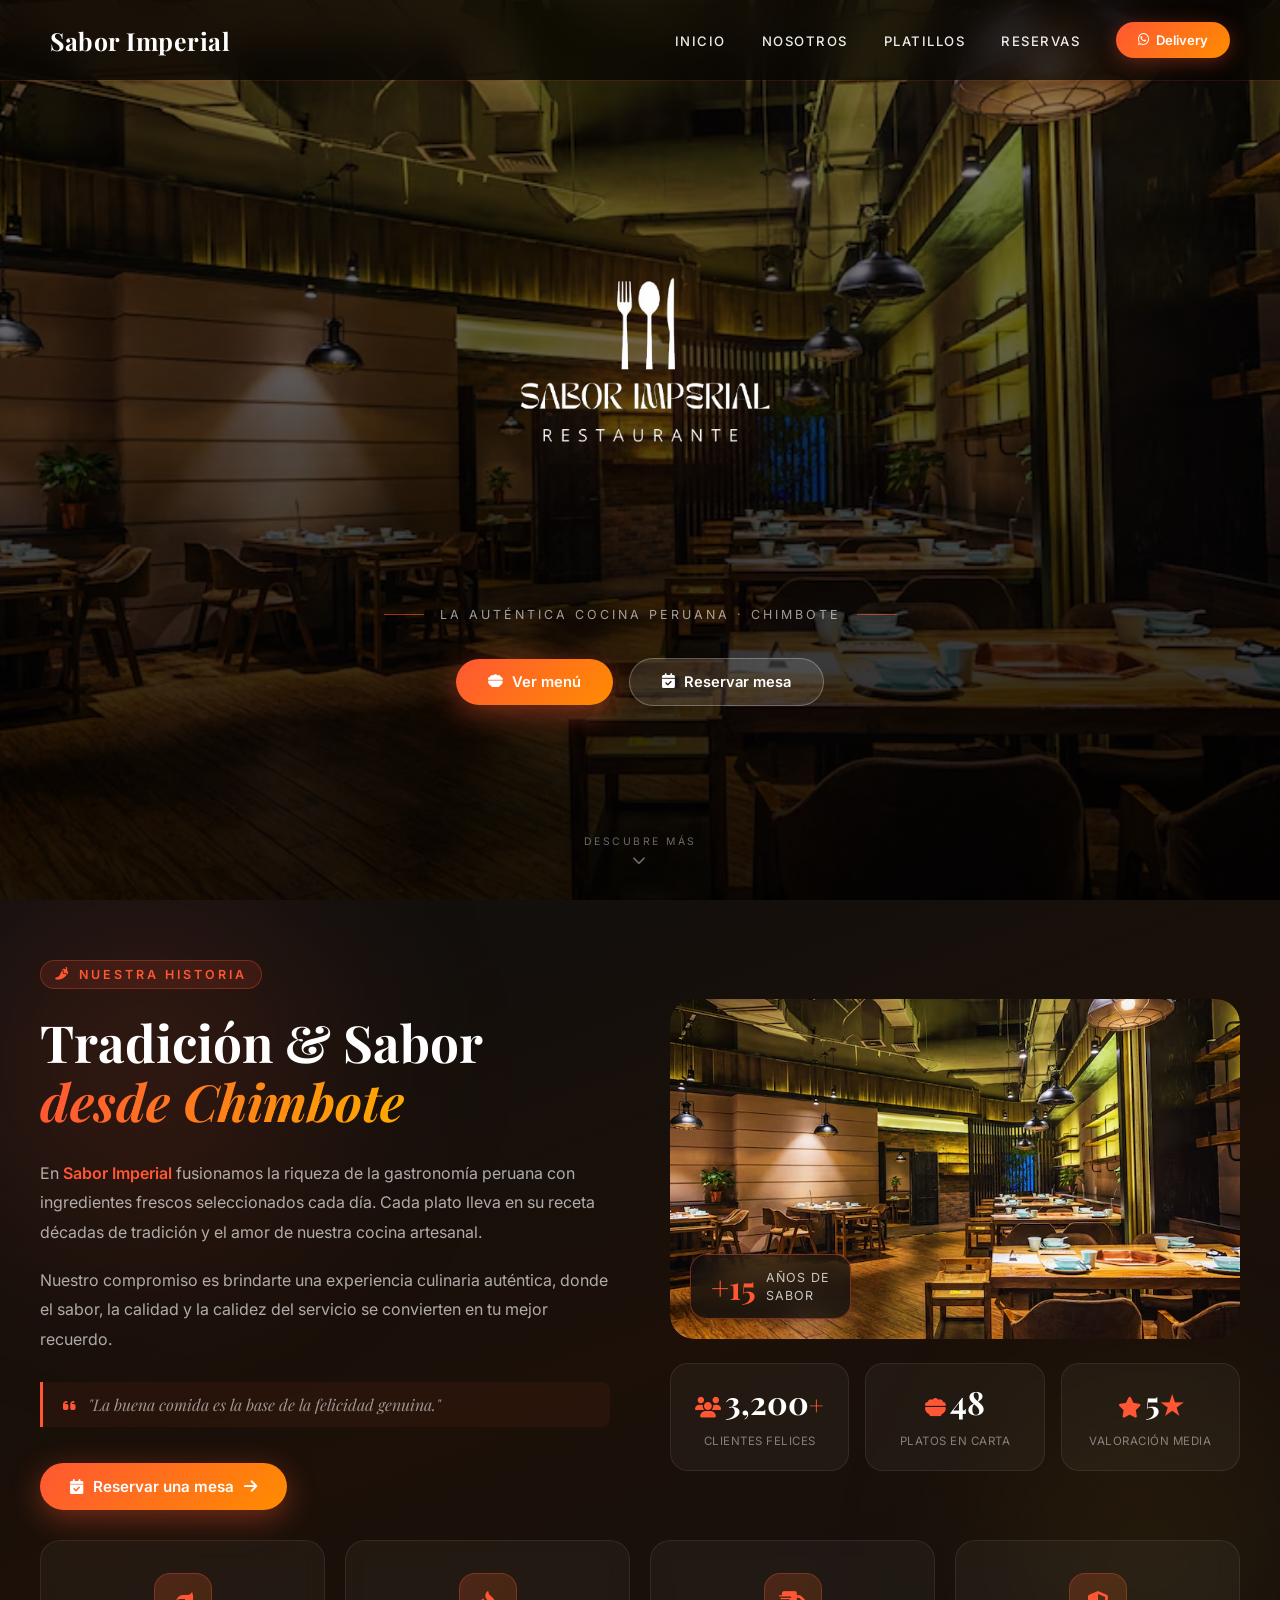
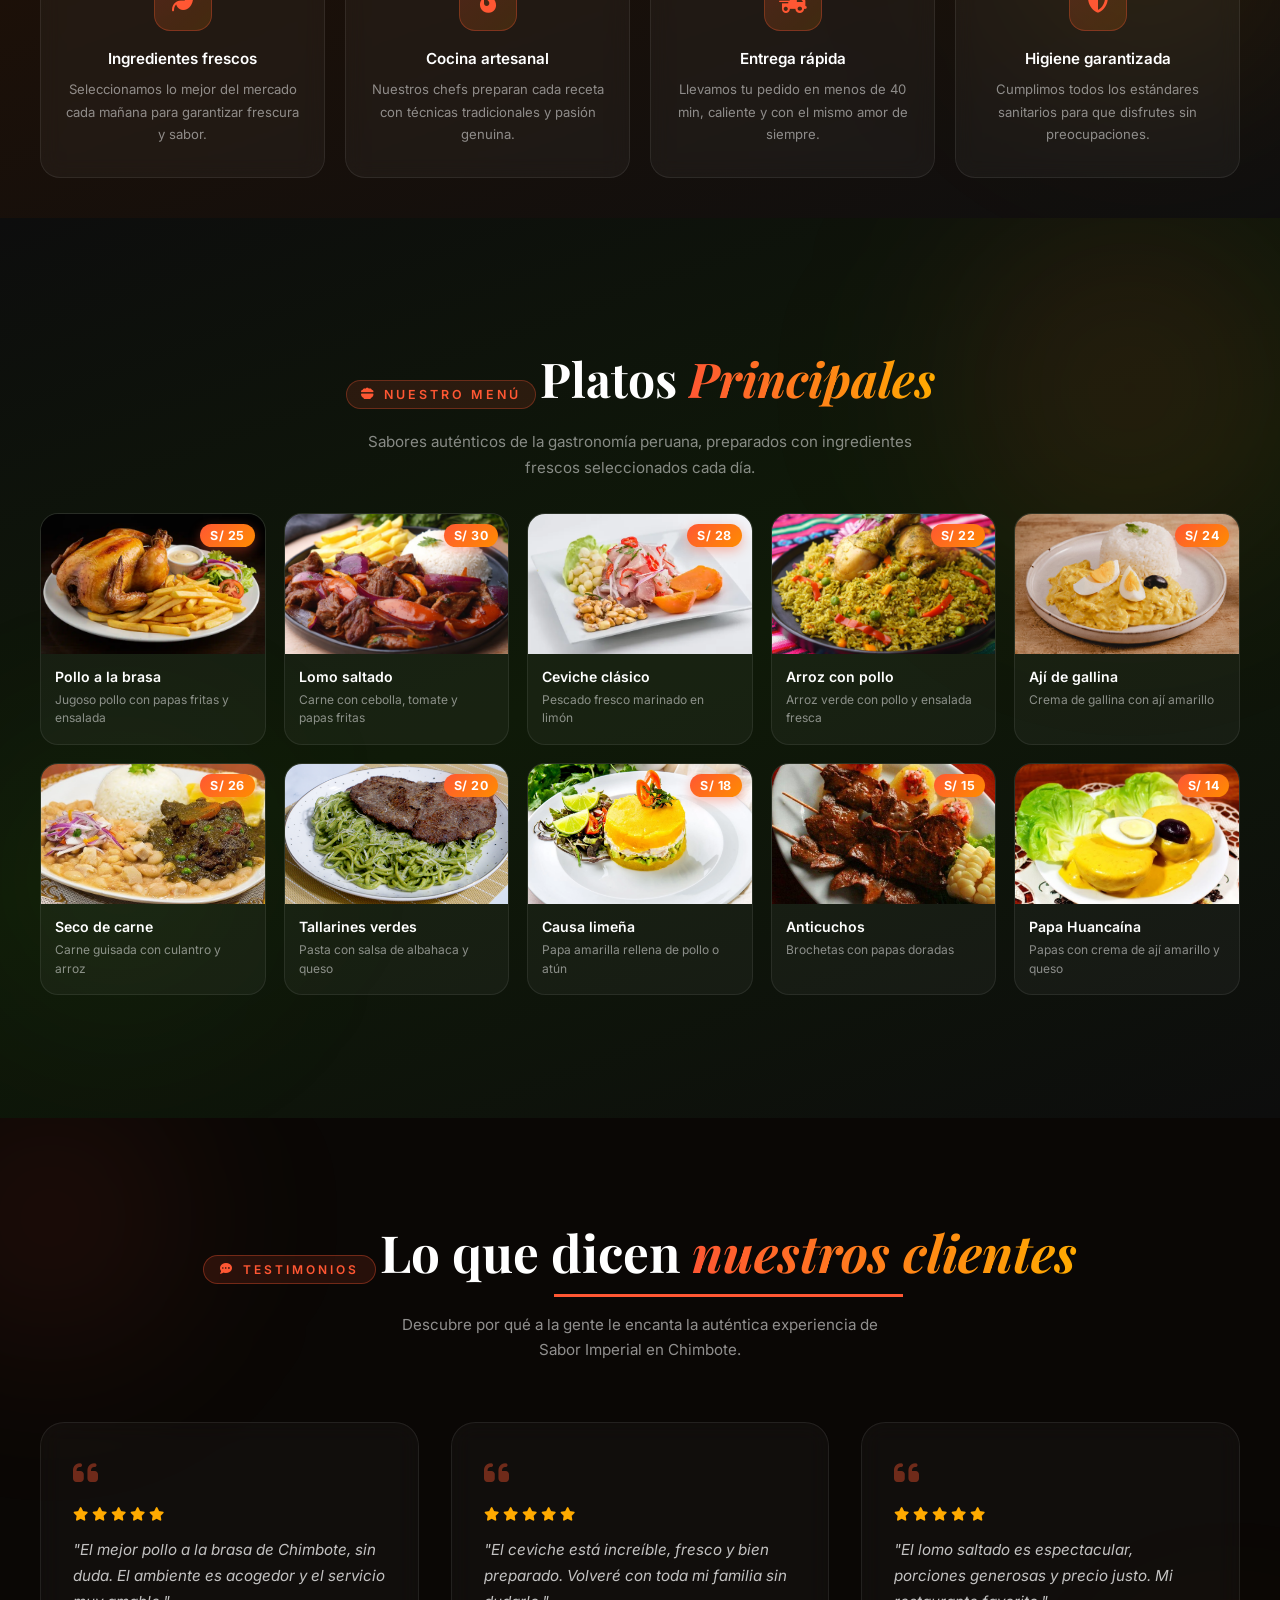
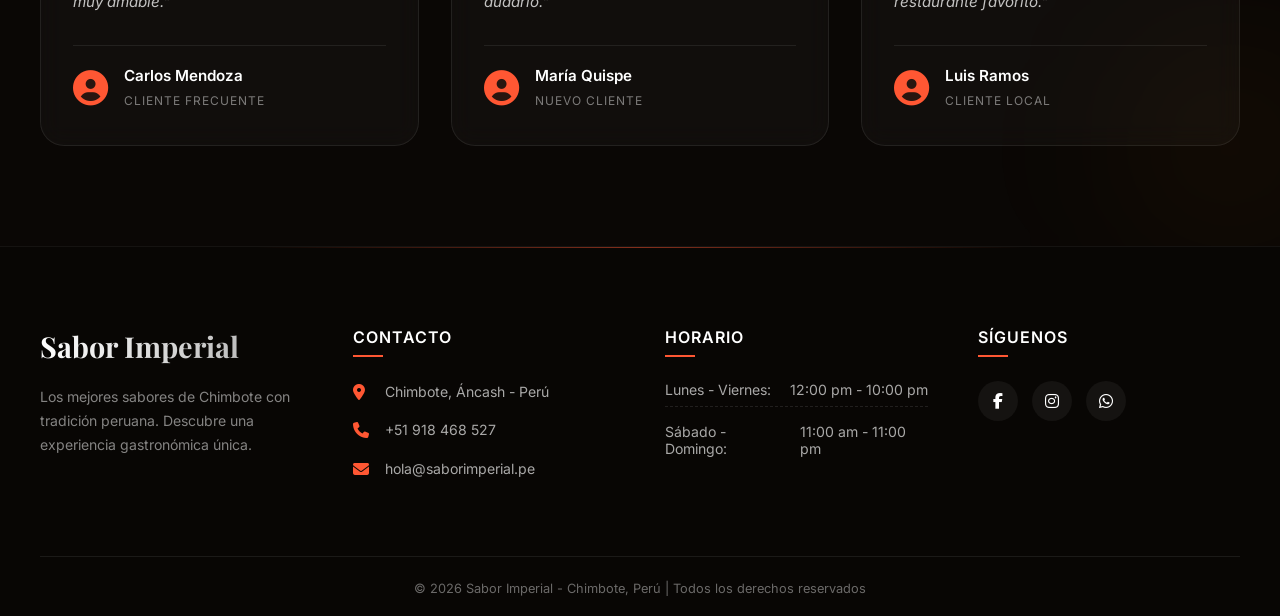
<file: index.htm>
<!DOCTYPE html>
<html lang="es">
<head>
    <meta charset="UTF-8">
    <meta name="viewport" content="width=device-width, initial-scale=1.0">
    <title>Sabor Imperial</title>
    <link rel="stylesheet" href="styles.css">
    <link rel="stylesheet" href="https://cdnjs.cloudflare.com/ajax/libs/font-awesome/6.5.0/css/all.min.css">
    <link href="https://fonts.googleapis.com/css2?family=Lobster&family=Inter:wght@300;400;500;600;700&family=Playfair+Display:ital,wght@0,600;0,700;1,600&display=swap" rel="stylesheet">
</head>

<body>

<!-- ================= HEADER ================= -->
<header id="main-header">
    <nav class="navbar">
        <div class="logo">
            <span>Sabor Imperial</span>
        </div>

        <div class="nav-right">
            <ul class="nav-center">
                <li><a href="#fondo">Inicio</a></li>
                <li><a href="#nosotros">Nosotros</a></li>
                <li><a href="#platillos">Platillos</a></li>
                <li><a href="reserva.htm">Reservas</a></li>
                <li>
                    <a href="#" class="btn-whatsapp">
                        <i class="fa-brands fa-whatsapp"></i>
                        Delivery
                    </a>
                </li>
            </ul>
        </div>
    </nav>
</header>



<!-- ================= MAIN ================= -->
<main>

    <!-- ===== PORTADA ===== -->
    <section id="fondo">

        <!-- Overlay -->
        <div class="fondo-overlay"></div>

        <!-- Hero Content — Logo es el protagonista -->
        <div class="fondo-content">

            <!-- LOGO: elemento principal -->
            <img src="imagenes/logo.png" alt="Sabor Imperial" class="fondo-logo-img">

            <!-- Tagline secundaria -->
            <p class="fondo-tagline">
                <span class="fondo-tagline-line"></span>
                La auténtica cocina peruana · Chimbote
                <span class="fondo-tagline-line"></span>
            </p>

            <!-- CTAs -->
            <div class="fondo-btns">
                <a href="#platillos" class="fondo-btn-primary">
                    <i class="fa-solid fa-bowl-food"></i>
                    Ver menú
                </a>
                <a href="reserva.htm" class="fondo-btn-secondary">
                    <i class="fa-solid fa-calendar-check"></i>
                    Reservar mesa
                </a>
            </div>
        </div>

        <!-- Scroll indicator -->
        <div class="fondo-scroll-indicator">
            <span>Descubre más</span>
            <i class="fa-solid fa-chevron-down"></i>
        </div>

    </section>

    <!-- ===== NOSOTROS ===== -->
    <section id="nosotros">

        <!-- DECORATIVE BACKGROUND BLOBS -->
        <div class="nosotros-blob nosotros-blob--1"></div>
        <div class="nosotros-blob nosotros-blob--2"></div>

        <div class="nosotros-wrapper">

            <!-- LEFT COLUMN -->
            <div class="nosotros-left">

                <!-- Eyebrow label -->
                <span class="nosotros-eyebrow">
                    <i class="fa-solid fa-pepper-hot"></i>
                    Nuestra historia
                </span>

                <h2 class="nosotros-title">
                    Tradición &amp; Sabor<br>
                    <em>desde Chimbote</em>
                </h2>

                <p class="nosotros-desc">
                    En <strong>Sabor Imperial</strong> fusionamos la riqueza de la gastronomía
                    peruana con ingredientes frescos seleccionados cada día. Cada plato lleva
                    en su receta décadas de tradición y el amor de nuestra cocina artesanal.
                </p>

                <p class="nosotros-desc">
                    Nuestro compromiso es brindarte una experiencia culinaria auténtica,
                    donde el sabor, la calidad y la calidez del servicio se convierten
                    en tu mejor recuerdo.
                </p>

                <!-- Quote decorativa -->
                <blockquote class="nosotros-quote">
                    <i class="fa-solid fa-quote-left"></i>
                    "La buena comida es la base de la felicidad genuina."
                </blockquote>

                <!-- CTA Button -->
                <a href="reserva.htm" class="nosotros-cta">
                    <i class="fa-solid fa-calendar-check"></i>
                    Reservar una mesa
                    <i class="fa-solid fa-arrow-right nosotros-cta-arrow"></i>
                </a>
            </div>

            <!-- RIGHT COLUMN -->
            <div class="nosotros-right">

                <!-- Imagen principal con badge -->
                <div class="nosotros-img-wrapper">
                    <img src="imagenes/restaurante.png" alt="Restaurante Sabor Imperial" class="nosotros-img-main">
                    <div class="nosotros-badge">
                        <span class="nosotros-badge-num">+15</span>
                        <span class="nosotros-badge-txt">años de<br>sabor</span>
                    </div>
                </div>

                <!-- Stats grid -->
                <div class="nosotros-stats">
                    <div class="stat-card">
                        <i class="fa-solid fa-users stat-icon"></i>
                        <span class="stat-num">3,200</span><span class="stat-suffix">+</span>
                        <p class="stat-label">Clientes felices</p>
                    </div>
                    <div class="stat-card">
                        <i class="fa-solid fa-bowl-food stat-icon"></i>
                        <span class="stat-num">48</span>
                        <p class="stat-label">Platos en carta</p>
                    </div>
                    <div class="stat-card">
                        <i class="fa-solid fa-star stat-icon"></i>
                        <span class="stat-num">5</span><span class="stat-suffix">★</span>
                        <p class="stat-label">Valoración media</p>
                    </div>
                </div>

            </div>
        </div>

        <!-- FEATURE CARDS strip -->
        <div class="nosotros-features">
            <div class="feature-card reveal-card">
                <div class="feature-icon-wrap">
                    <i class="fa-solid fa-leaf"></i>
                </div>
                <h3>Ingredientes frescos</h3>
                <p>Seleccionamos lo mejor del mercado cada mañana para garantizar frescura y sabor.</p>
            </div>
            <div class="feature-card reveal-card">
                <div class="feature-icon-wrap">
                    <i class="fa-solid fa-fire-flame-curved"></i>
                </div>
                <h3>Cocina artesanal</h3>
                <p>Nuestros chefs preparan cada receta con técnicas tradicionales y pasión genuina.</p>
            </div>
            <div class="feature-card reveal-card">
                <div class="feature-icon-wrap">
                    <i class="fa-solid fa-truck-fast"></i>
                </div>
                <h3>Entrega rápida</h3>
                <p>Llevamos tu pedido en menos de 40 min, caliente y con el mismo amor de siempre.</p>
            </div>
            <div class="feature-card reveal-card">
                <div class="feature-icon-wrap">
                    <i class="fa-solid fa-shield-halved"></i>
                </div>
                <h3>Higiene garantizada</h3>
                <p>Cumplimos todos los estándares sanitarios para que disfrutes sin preocupaciones.</p>
            </div>
        </div>

    </section>


    <!-- ===== PLATILLOS ===== -->
    <section id="platillos">

        <!-- DECORATIVE BACKGROUND BLOBS -->
        <div class="platillos-blob platillos-blob--1"></div>
        <div class="platillos-blob platillos-blob--2"></div>

        <!-- HEADER -->
        <div class="platillos-header">
            <span class="platillos-eyebrow">
                <i class="fa-solid fa-bowl-food"></i>
                Nuestro menú
            </span>
            <h2 class="platillos-title">Platos <em>Principales</em></h2>
            <p class="platillos-subtitle">Sabores auténticos de la gastronomía peruana, preparados con ingredientes frescos seleccionados cada día.</p>
        </div>

        <!-- CARDS GRID -->
        <div class="card-container">

            <div class="card reveal-platillo">
                <div class="card-img-wrap">
                    <img src="imagenes/polloalabrasa.png" alt="Pollo a la brasa">
                    <span class="card-price">S/ 25</span>
                </div>
                <div class="contenido">
                    <h3>Pollo a la brasa</h3>
                    <p>Jugoso pollo con papas fritas y ensalada</p>
                </div>
            </div>

            <div class="card reveal-platillo">
                <div class="card-img-wrap">
                    <img src="imagenes/lomosaltado.png" alt="Lomo saltado">
                    <span class="card-price">S/ 30</span>
                </div>
                <div class="contenido">
                    <h3>Lomo saltado</h3>
                    <p>Carne con cebolla, tomate y papas fritas</p>
                </div>
            </div>

            <div class="card reveal-platillo">
                <div class="card-img-wrap">
                    <img src="imagenes/ceviche.png" alt="Ceviche clásico">
                    <span class="card-price">S/ 28</span>
                </div>
                <div class="contenido">
                    <h3>Ceviche clásico</h3>
                    <p>Pescado fresco marinado en limón</p>
                </div>
            </div>

            <div class="card reveal-platillo">
                <div class="card-img-wrap">
                    <img src="imagenes/arrozconpollo.png" alt="Arroz con pollo">
                    <span class="card-price">S/ 22</span>
                </div>
                <div class="contenido">
                    <h3>Arroz con pollo</h3>
                    <p>Arroz verde con pollo y ensalada fresca</p>
                </div>
            </div>

            <div class="card reveal-platillo">
                <div class="card-img-wrap">
                    <img src="imagenes/ajidegallina.png" alt="Ají de gallina">
                    <span class="card-price">S/ 24</span>
                </div>
                <div class="contenido">
                    <h3>Ají de gallina</h3>
                    <p>Crema de gallina con ají amarillo</p>
                </div>
            </div>

            <div class="card reveal-platillo">
                <div class="card-img-wrap">
                    <img src="imagenes/secodecarne.png" alt="Seco de carne">
                    <span class="card-price">S/ 26</span>
                </div>
                <div class="contenido">
                    <h3>Seco de carne</h3>
                    <p>Carne guisada con culantro y arroz</p>
                </div>
            </div>

            <div class="card reveal-platillo">
                <div class="card-img-wrap">
                    <img src="imagenes/tallarinesverdes.png" alt="Tallarines verdes">
                    <span class="card-price">S/ 20</span>
                </div>
                <div class="contenido">
                    <h3>Tallarines verdes</h3>
                    <p>Pasta con salsa de albahaca y queso</p>
                </div>
            </div>

            <div class="card reveal-platillo">
                <div class="card-img-wrap">
                    <img src="imagenes/causalimena.png" alt="Causa limeña">
                    <span class="card-price">S/ 18</span>
                </div>
                <div class="contenido">
                    <h3>Causa limeña</h3>
                    <p>Papa amarilla rellena de pollo o atún</p>
                </div>
            </div>

            <div class="card reveal-platillo">
                <div class="card-img-wrap">
                    <img src="imagenes/anticuchos.png" alt="Anticuchos">
                    <span class="card-price">S/ 15</span>
                </div>
                <div class="contenido">
                    <h3>Anticuchos</h3>
                    <p>Brochetas con papas doradas</p>
                </div>
            </div>

            <div class="card reveal-platillo">
                <div class="card-img-wrap">
                    <img src="imagenes/papahuancaina.png" alt="Papa Huancaína">
                    <span class="card-price">S/ 14</span>
                </div>
                <div class="contenido">
                    <h3>Papa Huancaína</h3>
                    <p>Papas con crema de ají amarillo y queso</p>
                </div>
            </div>

        </div>


    </section>

    <!-- ===== TESTIMONIOS ===== -->
    <section id="testimonios">

        <!-- DECORATIVE BACKGROUND BLOBS -->
        <div class="testimonios-blob testimonios-blob--1"></div>
        <div class="testimonios-blob testimonios-blob--2"></div>

        <!-- HEADER -->
        <div class="testimonios-header">
            <span class="testimonios-eyebrow">
                <i class="fa-solid fa-comment-dots"></i>
                Testimonios
            </span>
            <h2 class="testimonios-title">Lo que dicen <em>nuestros clientes</em></h2>
            <p class="testimonios-subtitle">Descubre por qué a la gente le encanta la auténtica experiencia de Sabor Imperial en Chimbote.</p>
        </div>

        <div class="testimonios-container">

            <div class="testimonio reveal-testimonio">
                <i class="fa-solid fa-quote-left quote-icon"></i>
                <div class="estrellas">
                    <i class="fa-solid fa-star"></i><i class="fa-solid fa-star"></i><i class="fa-solid fa-star"></i><i class="fa-solid fa-star"></i><i class="fa-solid fa-star"></i>
                </div>
                <p class="testimonio-text">"El mejor pollo a la brasa de Chimbote, sin duda. El ambiente es acogedor y el servicio muy amable."</p>
                <div class="testimonio-author">
                    <i class="fa-solid fa-circle-user author-icon"></i>
                    <div class="author-info">
                        <h3>Carlos Mendoza</h3>
                        <span>Cliente Frecuente</span>
                    </div>
                </div>
            </div>

            <div class="testimonio reveal-testimonio">
                <i class="fa-solid fa-quote-left quote-icon"></i>
                <div class="estrellas">
                    <i class="fa-solid fa-star"></i><i class="fa-solid fa-star"></i><i class="fa-solid fa-star"></i><i class="fa-solid fa-star"></i><i class="fa-solid fa-star"></i>
                </div>
                <p class="testimonio-text">"El ceviche está increíble, fresco y bien preparado. Volveré con toda mi familia sin dudarlo."</p>
                <div class="testimonio-author">
                    <i class="fa-solid fa-circle-user author-icon"></i>
                    <div class="author-info">
                        <h3>María Quispe</h3>
                        <span>Nuevo Cliente</span>
                    </div>
                </div>
            </div>

            <div class="testimonio reveal-testimonio">
                <i class="fa-solid fa-quote-left quote-icon"></i>
                <div class="estrellas">
                    <i class="fa-solid fa-star"></i><i class="fa-solid fa-star"></i><i class="fa-solid fa-star"></i><i class="fa-solid fa-star"></i><i class="fa-solid fa-star"></i>
                </div>
                <p class="testimonio-text">"El lomo saltado es espectacular, porciones generosas y precio justo. Mi restaurante favorito."</p>
                <div class="testimonio-author">
                    <i class="fa-solid fa-circle-user author-icon"></i>
                    <div class="author-info">
                        <h3>Luis Ramos</h3>
                        <span>Cliente Local</span>
                    </div>
                </div>
            </div>

        </div>
    </section>

</main>

<!-- ================= FOOTER ================= -->
<footer class="main-footer">

    <div class="footer-container">

        <div class="footer-section footer-brand">
            <h3 class="footer-logo">Sabor Imperial</h3>
            <p>Los mejores sabores de Chimbote con tradición peruana. Descubre una experiencia gastronómica única.</p>
        </div>

        <div class="footer-section footer-contact">
            <h4>Contacto</h4>
            <div class="contact-item">
                <i class="fa-solid fa-location-dot"></i>
                <p>Chimbote, Áncash - Perú</p>
            </div>
            <div class="contact-item">
                <i class="fa-solid fa-phone"></i>
                <p>+51 918 468 527</p>
            </div>
            <div class="contact-item">
                <i class="fa-solid fa-envelope"></i>
                <p>hola@saborimperial.pe</p>
            </div>
        </div>

        <div class="footer-section footer-schedule">
            <h4>Horario</h4>
            <div class="schedule-item">
                <span>Lunes - Viernes:</span>
                <span>12:00 pm - 10:00 pm</span>
            </div>
            <div class="schedule-item">
                <span>Sábado - Domingo:</span>
                <span>11:00 am - 11:00 pm</span>
            </div>
        </div>

        <div class="footer-section footer-social">
            <h4>Síguenos</h4>
            <div class="social-icons">
                <a href="#"><i class="fa-brands fa-facebook-f"></i></a>
                <a href="#"><i class="fa-brands fa-instagram"></i></a>
                <a href="#"><i class="fa-brands fa-whatsapp"></i></a>
            </div>
        </div>

    </div>

    <div class="footer-bottom">
        <p>&copy; 2026 Sabor Imperial - Chimbote, Perú | Todos los derechos reservados</p>
    </div>

</footer>

</body>
</html>
</file>
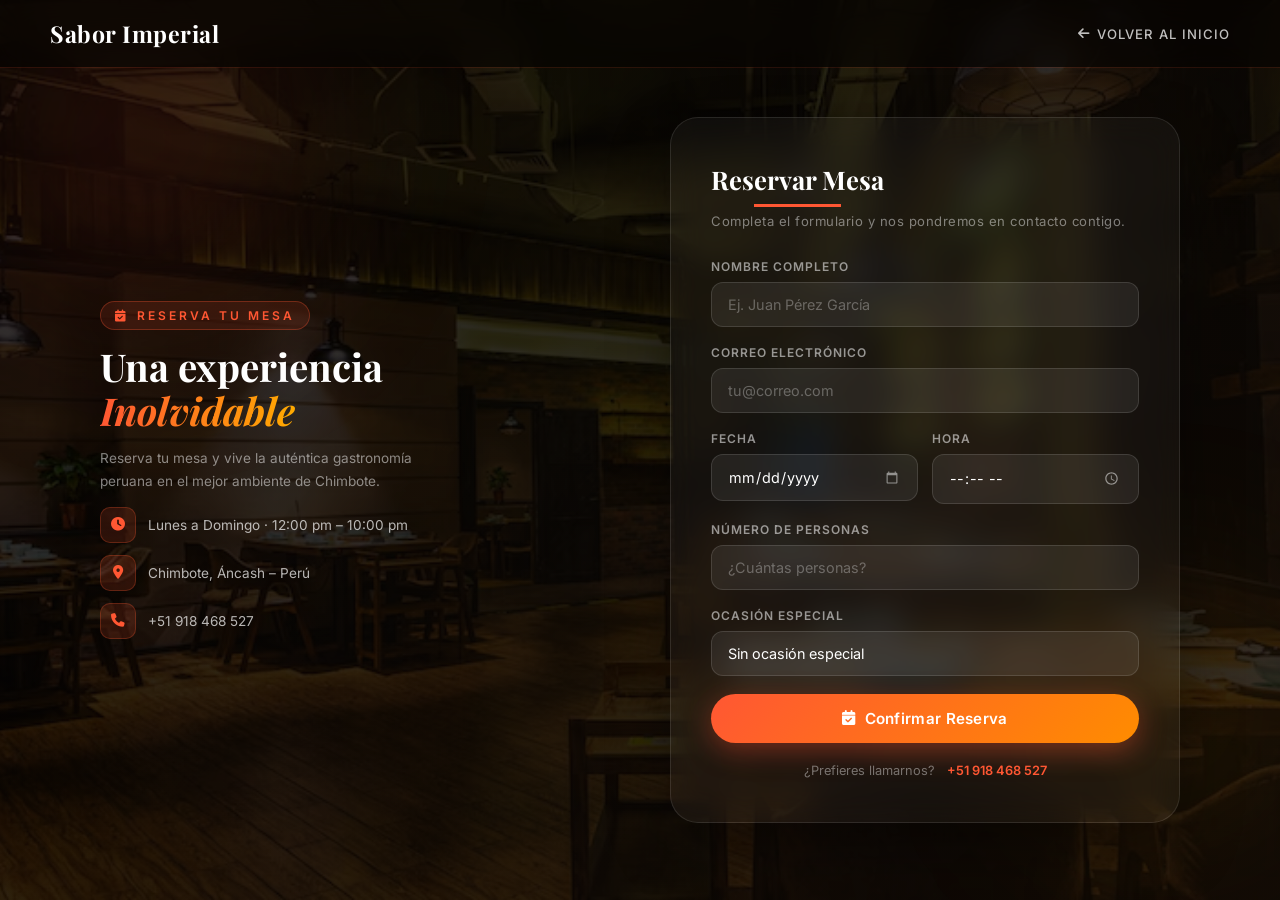
<file: reserva.htm>
<!DOCTYPE html>
<html lang="es">
<head>
    <meta charset="UTF-8">
    <meta name="viewport" content="width=device-width, initial-scale=1.0">
    <title>Reservar Mesa - Sabor Imperial</title>
    <meta name="description" content="Reserva tu mesa en Sabor Imperial, el mejor restaurante peruano de Chimbote.">
    <link rel="stylesheet" href="styles.css">
    <link rel="stylesheet" href="https://cdnjs.cloudflare.com/ajax/libs/font-awesome/6.5.0/css/all.min.css">
    <link href="https://fonts.googleapis.com/css2?family=Lobster&family=Inter:wght@300;400;500;600;700&family=Playfair+Display:ital,wght@0,600;0,700;1,600&display=swap" rel="stylesheet">

</head>

<body class="reserva-body">

    <!-- Overlay y blobs -->
    <div class="reserva-overlay"></div>
    <div class="reserva-blob reserva-blob--1"></div>
    <div class="reserva-blob reserva-blob--2"></div>

    <!-- NAVBAR -->
    <header class="reserva-header" id="reserva-header">
        <a href="index.htm" class="reserva-nav-logo">Sabor Imperial</a>
        <a href="index.htm" class="reserva-nav-back">
            <i class="fa-solid fa-arrow-left"></i>
            Volver al inicio
        </a>
    </header>

    <!-- MAIN -->
    <div class="reserva-wrapper">

        <!-- LEFT — branding e info -->
        <div class="reserva-left">

            <span class="reserva-eyebrow">
                <i class="fa-solid fa-calendar-check"></i>
                Reserva tu mesa
            </span>

            <h1 class="reserva-titulo">
                Una experiencia<br><em>Inolvidable</em>
            </h1>

            <p class="reserva-desc">
                Reserva tu mesa y vive la auténtica gastronomía peruana en el mejor ambiente de Chimbote.
            </p>

            <div class="reserva-info-pills">
                <div class="reserva-pill">
                    <i class="fa-solid fa-clock"></i>
                    <span>Lunes a Domingo · 12:00 pm – 10:00 pm</span>
                </div>
                <div class="reserva-pill">
                    <i class="fa-solid fa-location-dot"></i>
                    <span>Chimbote, Áncash – Perú</span>
                </div>
                <div class="reserva-pill">
                    <i class="fa-solid fa-phone"></i>
                    <span>+51 918 468 527</span>
                </div>
            </div>
        </div>

        <!-- RIGHT — formulario -->
        <div class="reserva-right">
            <div class="reserva-form-box">

                <h2 class="reserva-form-title">Reservar Mesa</h2>
                <p class="reserva-form-sub">Completa el formulario y nos pondremos en contacto contigo.</p>

                <form>
                    <div class="form-group">
                        <label>Nombre completo</label>
                        <input type="text" placeholder="Ej. Juan Pérez García" required>
                    </div>

                    <div class="form-group">
                        <label>Correo electrónico</label>
                        <input type="email" placeholder="tu@correo.com">
                    </div>

                    <div class="form-row">
                        <div class="form-group">
                            <label>Fecha</label>
                            <input type="date" required>
                        </div>
                        <div class="form-group">
                            <label>Hora</label>
                            <input type="time" required>
                        </div>
                    </div>

                    <div class="form-group">
                        <label>Número de personas</label>
                        <input type="number" placeholder="¿Cuántas personas?" min="1" max="20" required>
                    </div>

                    <div class="form-group">
                        <label>Ocasión especial</label>
                        <select>
                            <option value="">Sin ocasión especial</option>
                            <option value="cumpleanos">🎂 Cumpleaños</option>
                            <option value="aniversario">💍 Aniversario</option>
                            <option value="negocios">💼 Reunión de negocios</option>
                            <option value="familiar">👨‍👩‍👧‍👦 Reunión familiar</option>
                        </select>
                    </div>

                    <button type="submit" class="reserva-btn">
                        <i class="fa-solid fa-calendar-check"></i>
                        Confirmar Reserva
                    </button>
                </form>

                <p class="reserva-phone-note">
                    ¿Prefieres llamarnos? &nbsp;
                    <a href="tel:+51918468527">+51 918 468 527</a>
                </p>

            </div>
        </div>

    </div>



</body>
</html>
</file>
<file: styles.css>
/* =========================
    RESET GENERAL
========================= */
* {
    margin: 0;
    padding: 0;
    box-sizing: border-box;
}

html {
    scroll-behavior: smooth;
    overflow-y: scroll;
}

body {
    background-color: #0f0f0f;
    font-family: 'Inter', sans-serif;
}

h2 {
    position: relative;
    display: inline-block;
}

h2::after {
    content: "";
    width: 50%;
    height: 3px;
    background: #ff5733;
    display: block;
    margin: 8px auto 0;
}

section {
    box-shadow: none;
}

#fondo, #testimonios {
    box-shadow: none;
}

.navbar a {
    text-decoration: none;
}

ul { margin: 0; padding: 0; }
li { list-style: none; }

/* =========================
    HEADER / NAVBAR 
========================= */
header {
    position: fixed;
    width: 100%;
    top: 0;
    left: 0;
    z-index: 1000;
    background: rgba(8, 5, 2, 0.72);
    backdrop-filter: blur(16px);
    -webkit-backdrop-filter: blur(16px);
    box-shadow: 0 1px 0 rgba(255, 87, 51, 0.12);
}

.navbar {
    display: flex;
    justify-content: space-between;
    align-items: center;
    padding: 22px 50px;
}

/* Logo */
.logo {
    display: flex;
    align-items: center;
    gap: 10px;
    cursor: pointer;
}

.logo-icon {
    font-size: 1.15rem;
    color: #ff5733;
}

.logo span {
    font-family: 'Playfair Display', Georgia, serif;
    font-size: 1.55rem;
    font-weight: 700;
    color: #ffffff;
    letter-spacing: 0.5px;
}

.nav-right { display: flex; align-items: center; }

.nav-center {
    display: flex;
    gap: 36px;
    align-items: center;
}

.nav-center li { list-style: none; }

.nav-center a {
    text-decoration: none;
    color: rgba(255, 255, 255, 0.92);
    font-family: 'Inter', sans-serif;
    font-size: 0.82rem;
    font-weight: 500;
    letter-spacing: 1.5px;
    text-transform: uppercase;
    transition: color 0.3s ease;
    position: relative;
}

.nav-center a::after {
    content: '';
    position: absolute;
    bottom: -4px;
    left: 0;
    width: 0;
    height: 1px;
    background: #ff5733;
    transition: width 0.3s ease;
}

.nav-center a:hover { color: #ffffff; }
.nav-center a:hover::after { width: 100%; }

/* CTA pill */
.btn-whatsapp {
    display: inline-flex !important;
    align-items: center !important;
    gap: 7px !important;
    background: linear-gradient(135deg, #ff5733, #ff8c00) !important;
    color: #ffffff !important;
    font-family: 'Inter', sans-serif !important;
    font-size: 0.82rem !important;
    font-weight: 600 !important;
    letter-spacing: 0.5px !important;
    padding: 10px 22px !important;
    border-radius: 50px !important;
    box-shadow: 0 4px 20px rgba(255, 87, 51, 0.35) !important;
    transition: transform 0.3s ease, box-shadow 0.3s ease !important;
    text-transform: none !important;
    letter-spacing: 0 !important;
}
.btn-whatsapp:hover {
    transform: translateY(-2px) !important;
    box-shadow: 0 8px 28px rgba(255, 87, 51, 0.55) !important;
    color: #ffffff !important;
}
.btn-whatsapp::after { display: none !important; }

/* =========================
    SECCIÓN FONDO 
========================= */
#fondo {
    position: relative;
    min-height: 100vh;
    background-image: url('imagenes/restaurante.png');
    background-size: cover;
    background-position: center;
    background-attachment: fixed;
    display: flex;
    flex-direction: column;
    justify-content: center;
    align-items: center;
    text-align: center;
    overflow: hidden;
}

/* Overlay */
.fondo-overlay {
    position: absolute;
    inset: 0;
    background: linear-gradient(
        to bottom,
        rgba(0, 0, 0, 0.35) 0%,
        rgba(0, 0, 0, 0.65) 45%,
        rgba(0, 0, 0, 0.88) 100%
    );
    z-index: 1;
}

/* Hero content */
.fondo-content {
    position: relative;
    z-index: 2;
    display: flex;
    flex-direction: column;
    align-items: center;
    padding: 0 24px;
    animation: fadeInUp 1s ease 0.2s both;
}

/* LOGO — protagonista absoluto */
.fondo-logo-img {
    width: 380px;
    max-width: 80vw;
    height: auto;
    margin-bottom: 32px;
    filter:
        drop-shadow(0 0 50px rgba(255, 87, 51, 0.55))
        drop-shadow(0 0 120px rgba(255, 140, 0, 0.25));
    animation: logoFloat 4s ease-in-out infinite alternate;
}

@keyframes logoFloat {
    from { transform: translateY(0px); }
    to   { transform: translateY(-8px); }
}

/* Tagline con líneas decorativas */
.fondo-tagline {
    display: flex;
    align-items: center;
    gap: 16px;
    font-family: 'Inter', sans-serif;
    font-size: 0.78rem;
    font-weight: 400;
    letter-spacing: 3px;
    text-transform: uppercase;
    color: rgba(255, 255, 255, 0.6);
    margin-bottom: 36px;
}

.fondo-tagline-line {
    display: block;
    width: 40px;
    height: 1px;
    background: rgba(255, 87, 51, 0.6);
}

/* CTA Buttons */
.fondo-btns {
    display: flex;
    gap: 16px;
    align-items: center;
    flex-wrap: wrap;
    justify-content: center;
}

.fondo-btn-primary {
    display: inline-flex;
    align-items: center;
    gap: 9px;
    font-family: 'Inter', sans-serif;
    font-size: 0.92rem;
    font-weight: 600;
    color: #ffffff;
    background: linear-gradient(135deg, #ff5733, #ff8c00);
    padding: 14px 32px;
    border-radius: 50px;
    text-decoration: none;
    box-shadow: 0 8px 30px rgba(255, 87, 51, 0.45);
    transition: transform 0.3s ease, box-shadow 0.3s ease;
}
.fondo-btn-primary:hover {
    transform: translateY(-3px);
    box-shadow: 0 16px 40px rgba(255, 87, 51, 0.6);
}

.fondo-btn-secondary {
    display: inline-flex;
    align-items: center;
    gap: 9px;
    font-family: 'Inter', sans-serif;
    font-size: 0.92rem;
    font-weight: 600;
    color: #ffffff;
    background: rgba(255, 255, 255, 0.1);
    border: 1px solid rgba(255, 255, 255, 0.28);
    padding: 14px 32px;
    border-radius: 50px;
    text-decoration: none;
    backdrop-filter: blur(8px);
    transition: background 0.3s ease, border-color 0.3s ease, transform 0.3s ease;
}
.fondo-btn-secondary:hover {
    background: rgba(255, 255, 255, 0.18);
    border-color: rgba(255, 255, 255, 0.45);
    transform: translateY(-3px);
}

/* Scroll indicator */
.fondo-scroll-indicator {
    position: absolute;
    bottom: 32px;
    left: 50%;
    transform: translateX(-50%);
    z-index: 2;
    display: flex;
    flex-direction: column;
    align-items: center;
    gap: 6px;
    color: rgba(255, 255, 255, 0.4);
    font-family: 'Inter', sans-serif;
    font-size: 0.65rem;
    letter-spacing: 2.5px;
    text-transform: uppercase;
    animation: scrollBounce 2.2s ease-in-out infinite;
}
.fondo-scroll-indicator i { font-size: 0.85rem; }

@keyframes scrollBounce {
    0%, 100% { transform: translateX(-50%) translateY(0); opacity: 0.4; }
    50%       { transform: translateX(-50%) translateY(7px); opacity: 0.8; }
}



/* =========================
    SECCIÓN NOSOTROS 
========================= */
#nosotros {
    position: relative;
    background: linear-gradient(160deg, #0f0f0f 0%, #1c1008 50%, #0f0f0f 100%);
    min-height: 100vh;
    padding: 60px 24px 40px;
    overflow: hidden;
    border: none;
    box-shadow: none;
    display: flex;
    flex-direction: column;
    justify-content: space-between;
}

/* Blobs decorativos de fondo */
.nosotros-blob {
    position: absolute;
    border-radius: 50%;
    filter: blur(90px);
    pointer-events: none;
    z-index: 0;
}
.nosotros-blob--1 {
    width: 520px;
    height: 520px;
    background: radial-gradient(circle, rgba(255,87,51,0.20) 0%, transparent 70%);
    top: -100px;
    left: -120px;
    animation: blobFloat 8s ease-in-out infinite alternate;
}
.nosotros-blob--2 {
    width: 420px;
    height: 420px;
    background: radial-gradient(circle, rgba(255,165,0,0.12) 0%, transparent 70%);
    bottom: 60px;
    right: -80px;
    animation: blobFloat 10s ease-in-out infinite alternate-reverse;
}

@keyframes blobFloat {
    from { transform: translateY(0px) scale(1); }
    to   { transform: translateY(30px) scale(1.05); }
}

/* ── WRAPPER (2 columnas) ── */
.nosotros-wrapper {
    position: relative;
    z-index: 2;
    display: grid;
    grid-template-columns: 1fr 1fr;
    gap: 60px;
    max-width: 1200px;
    margin: 0 auto 30px;
    align-items: center;
}

/* ── LEFT COLUMN ── */
.nosotros-left {
    animation: slideInLeft 0.9s ease both;
}

@keyframes slideInLeft {
    from { opacity: 0; transform: translateX(-40px); }
    to   { opacity: 1; transform: translateX(0); }
}

.nosotros-eyebrow {
    display: inline-flex;
    align-items: center;
    gap: 8px;
    font-family: 'Inter', sans-serif;
    font-size: 0.78rem;
    font-weight: 600;
    letter-spacing: 3px;
    text-transform: uppercase;
    color: #ff5733;
    background: rgba(255, 87, 51, 0.12);
    border: 1px solid rgba(255, 87, 51, 0.3);
    padding: 6px 14px;
    border-radius: 50px;
    margin-bottom: 24px;
}
.nosotros-eyebrow i { font-size: 0.8rem; }

.nosotros-title {
    font-family: 'Playfair Display', Georgia, serif;
    font-size: clamp(2.2rem, 4vw, 3.4rem);
    font-weight: 700;
    color: #ffffff;
    line-height: 1.15;
    margin-bottom: 28px;
}
.nosotros-title em {
    font-style: italic;
    background: linear-gradient(90deg, #ff5733, #ffaa00);
    -webkit-background-clip: text;
    -webkit-text-fill-color: transparent;
    background-clip: text;
}

/* Override the global h2::after for this title */
.nosotros-title::after { display: none; }

.nosotros-desc {
    font-family: 'Inter', sans-serif;
    font-size: 1rem;
    line-height: 1.85;
    color: rgba(255, 255, 255, 0.65);
    margin-bottom: 18px;
}
.nosotros-desc strong {
    color: #ff5733;
    font-weight: 600;
}

/* Quote */
.nosotros-quote {
    position: relative;
    font-family: 'Playfair Display', Georgia, serif;
    font-style: italic;
    font-size: 1rem;
    color: rgba(255, 255, 255, 0.55);
    border-left: 3px solid #ff5733;
    padding: 12px 20px;
    margin: 28px 0 36px;
    background: rgba(255, 87, 51, 0.06);
    border-radius: 0 8px 8px 0;
}
.nosotros-quote .fa-quote-left {
    color: #ff5733;
    margin-right: 8px;
    font-size: 0.9rem;
}

/* CTA Button */
.nosotros-cta {
    display: inline-flex;
    align-items: center;
    gap: 10px;
    font-family: 'Inter', sans-serif;
    font-size: 0.95rem;
    font-weight: 600;
    color: #ffffff;
    background: linear-gradient(135deg, #ff5733, #ff8c00);
    padding: 14px 30px;
    border-radius: 50px;
    text-decoration: none;
    box-shadow: 0 8px 30px rgba(255, 87, 51, 0.4);
    transition: transform 0.3s ease, box-shadow 0.3s ease;
    position: relative;
    overflow: hidden;
}
.nosotros-cta::before {
    content: '';
    position: absolute;
    inset: 0;
    background: linear-gradient(135deg, #ff8c00, #ff5733);
    opacity: 0;
    transition: opacity 0.4s ease;
    border-radius: inherit;
}
.nosotros-cta:hover { transform: translateY(-3px); box-shadow: 0 16px 40px rgba(255,87,51,0.5); }
.nosotros-cta:hover::before { opacity: 1; }
.nosotros-cta i, .nosotros-cta span { position: relative; z-index: 1; }
.nosotros-cta-arrow { transition: transform 0.3s ease; }
.nosotros-cta:hover .nosotros-cta-arrow { transform: translateX(5px); }

/* ── RIGHT COLUMN ── */
.nosotros-right {
    display: flex;
    flex-direction: column;
    gap: 24px;
    animation: slideInRight 0.9s ease 0.2s both;
}

@keyframes slideInRight {
    from { opacity: 0; transform: translateX(40px); }
    to   { opacity: 1; transform: translateX(0); }
}

/* Imagen con badge */
.nosotros-img-wrapper {
    position: relative;
    border-radius: 24px;
    overflow: hidden;
}
.nosotros-img-main {
    width: 100%;
    height: 340px;
    object-fit: cover;
    display: block;
    border-radius: 24px;
    transition: transform 0.6s ease;
}
.nosotros-img-wrapper:hover .nosotros-img-main { transform: scale(1.04); }

/* Badge superpuesto */
.nosotros-badge {
    position: absolute;
    bottom: 20px;
    left: 20px;
    background: rgba(15, 15, 15, 0.75);
    backdrop-filter: blur(12px);
    border: 1px solid rgba(255, 87, 51, 0.4);
    border-radius: 16px;
    padding: 14px 20px;
    display: flex;
    align-items: center;
    gap: 10px;
}
.nosotros-badge-num {
    font-family: 'Playfair Display', serif;
    font-size: 2rem;
    font-weight: 700;
    color: #ff5733;
    line-height: 1;
}
.nosotros-badge-txt {
    font-family: 'Inter', sans-serif;
    font-size: 0.78rem;
    color: rgba(255, 255, 255, 0.75);
    line-height: 1.4;
    text-transform: uppercase;
    letter-spacing: 1px;
}

/* ── STATS GRID ── */
.nosotros-stats {
    display: grid;
    grid-template-columns: repeat(3, 1fr);
    gap: 16px;
}
.stat-card {
    background: rgba(255, 255, 255, 0.04);
    border: 1px solid rgba(255, 255, 255, 0.08);
    border-radius: 18px;
    padding: 22px 16px;
    text-align: center;
    backdrop-filter: blur(8px);
    transition: transform 0.3s ease, border-color 0.3s ease, background 0.3s ease;
}
.stat-card:hover {
    transform: translateY(-4px);
    border-color: rgba(255, 87, 51, 0.4);
    background: rgba(255, 87, 51, 0.06);
}
.stat-icon {
    font-size: 1.3rem;
    color: #ff5733;
    margin-bottom: 10px;
    display: block;
}
.stat-num {
    font-family: 'Playfair Display', serif;
    font-size: 2rem;
    font-weight: 700;
    color: #ffffff;
    line-height: 1;
}
.stat-suffix {
    font-family: 'Playfair Display', serif;
    font-size: 1.6rem;
    color: #ff5733;
    font-weight: 700;
}
.stat-label {
    font-family: 'Inter', sans-serif;
    font-size: 0.72rem;
    color: rgba(255, 255, 255, 0.45);
    margin-top: 6px;
    letter-spacing: 0.5px;
    text-transform: uppercase;
}

/* ── FEATURE CARDS STRIP ── */
.nosotros-features {
    position: relative;
    z-index: 2;
    display: grid;
    grid-template-columns: repeat(4, 1fr);
    gap: 20px;
    max-width: 1200px;
    margin: 0 auto;
}
.feature-card {
    background: rgba(255, 255, 255, 0.04);
    border: 1px solid rgba(255, 255, 255, 0.08);
    border-radius: 20px;
    padding: 32px 24px;
    text-align: center;
    backdrop-filter: blur(10px);
    cursor: default;
    transition: transform 0.35s ease, border-color 0.35s ease, background 0.35s ease;
    animation: fadeInUp 0.7s ease both;
}
.feature-card:nth-child(1) { animation-delay: 0.05s; }
.feature-card:nth-child(2) { animation-delay: 0.15s; }
.feature-card:nth-child(3) { animation-delay: 0.25s; }
.feature-card:nth-child(4) { animation-delay: 0.35s; }

.feature-card:hover {
    transform: translateY(-6px);
    border-color: rgba(255, 87, 51, 0.45);
    background: rgba(255, 87, 51, 0.07);
}
.feature-icon-wrap {
    width: 58px;
    height: 58px;
    border-radius: 16px;
    background: linear-gradient(135deg, rgba(255,87,51,0.2), rgba(255,140,0,0.15));
    border: 1px solid rgba(255, 87, 51, 0.3);
    display: flex;
    align-items: center;
    justify-content: center;
    margin: 0 auto 18px;
    transition: transform 0.3s ease;
}
.feature-card:hover .feature-icon-wrap { transform: scale(1.1) rotate(-5deg); }
.feature-icon-wrap i {
    font-size: 1.35rem;
    color: #ff5733;
}
.feature-card h3 {
    font-family: 'Inter', sans-serif;
    font-size: 0.95rem;
    font-weight: 600;
    color: #ffffff;
    margin-bottom: 10px;
}
.feature-card p {
    font-family: 'Inter', sans-serif;
    font-size: 0.82rem;
    color: rgba(255, 255, 255, 0.5);
    line-height: 1.7;
}

/* =========================
    SECCIÓN PLATILLOS
========================= */
#platillos {
    position: relative;
    background: linear-gradient(160deg, #0d0d0d 0%, #0f1a08 50%, #0d0d0d 100%);
    min-height: 100vh;
    padding: 60px 24px 50px;
    overflow: hidden;
    border: none;
    box-shadow: none;
    display: flex;
    flex-direction: column;
    justify-content: center;
    gap: 32px;
}

/* Blobs decorativos */
.platillos-blob {
    position: absolute;
    border-radius: 50%;
    filter: blur(90px);
    pointer-events: none;
    z-index: 0;
}
.platillos-blob--1 {
    width: 500px;
    height: 500px;
    background: radial-gradient(circle, rgba(255,87,51,0.15) 0%, transparent 70%);
    top: -80px;
    right: -100px;
    animation: blobFloat 9s ease-in-out infinite alternate;
}
.platillos-blob--2 {
    width: 400px;
    height: 400px;
    background: radial-gradient(circle, rgba(100,200,50,0.08) 0%, transparent 70%);
    bottom: 40px;
    left: -80px;
    animation: blobFloat 11s ease-in-out infinite alternate-reverse;
}

/* ── HEADER ── */
.platillos-header {
    position: relative;
    z-index: 2;
    text-align: center;
    margin-bottom: 0;
}

.platillos-eyebrow {
    display: inline-flex;
    align-items: center;
    gap: 8px;
    font-family: 'Inter', sans-serif;
    font-size: 0.78rem;
    font-weight: 600;
    letter-spacing: 3px;
    text-transform: uppercase;
    color: #ff5733;
    background: rgba(255, 87, 51, 0.12);
    border: 1px solid rgba(255, 87, 51, 0.3);
    padding: 6px 14px;
    border-radius: 50px;
    margin-bottom: 20px;
}

.platillos-title {
    font-family: 'Playfair Display', Georgia, serif;
    font-size: clamp(2rem, 4vw, 3rem);
    font-weight: 700;
    color: #ffffff;
    line-height: 1.15;
    margin-bottom: 14px;
}
.platillos-title::after { display: none; }
.platillos-title em {
    font-style: italic;
    background: linear-gradient(90deg, #ff5733, #ffaa00);
    -webkit-background-clip: text;
    -webkit-text-fill-color: transparent;
    background-clip: text;
}

.platillos-subtitle {
    font-family: 'Inter', sans-serif;
    font-size: 0.95rem;
    color: rgba(255, 255, 255, 0.5);
    max-width: 560px;
    margin: 0 auto;
    line-height: 1.7;
}

/* ── CARD GRID ── */
.card-container {
    position: relative;
    z-index: 2;
    display: grid;
    grid-template-columns: repeat(5, 1fr);
    gap: 18px;
    max-width: 1200px;
    margin: 0 auto;
    width: 100%;
}

/* ── CARD ── */
.card {
    background: rgba(255, 255, 255, 0.04);
    border: 1px solid rgba(255, 255, 255, 0.08);
    border-radius: 18px;
    overflow: hidden;
    display: flex;
    flex-direction: column;
    cursor: pointer;
    transition: transform 0.35s ease, border-color 0.35s ease, box-shadow 0.35s ease;
    animation: fadeInUp 0.6s ease both;
}
.card:nth-child(1)  { animation-delay: 0.02s; }
.card:nth-child(2)  { animation-delay: 0.06s; }
.card:nth-child(3)  { animation-delay: 0.10s; }
.card:nth-child(4)  { animation-delay: 0.14s; }
.card:nth-child(5)  { animation-delay: 0.18s; }
.card:nth-child(6)  { animation-delay: 0.22s; }
.card:nth-child(7)  { animation-delay: 0.26s; }
.card:nth-child(8)  { animation-delay: 0.30s; }
.card:nth-child(9)  { animation-delay: 0.34s; }
.card:nth-child(10) { animation-delay: 0.38s; }
.card:hover {
    transform: translateY(-6px);
    border-color: rgba(255, 87, 51, 0.45);
    box-shadow: 0 16px 40px rgba(255, 87, 51, 0.15);
}

/* Image wrapper */
.card-img-wrap {
    position: relative;
    overflow: hidden;
}
.card-img-wrap img {
    width: 100%;
    height: 140px;
    object-fit: cover;
    display: block;
    transition: transform 0.5s ease;
}
.card:hover .card-img-wrap img {
    transform: scale(1.08);
}

/* Price badge */
.card-price {
    position: absolute;
    top: 10px;
    right: 10px;
    background: linear-gradient(135deg, #ff5733, #ff8c00);
    color: #fff;
    font-family: 'Inter', sans-serif;
    font-size: 0.78rem;
    font-weight: 700;
    padding: 4px 10px;
    border-radius: 20px;
    letter-spacing: 0.5px;
    box-shadow: 0 4px 12px rgba(255, 87, 51, 0.4);
}

/* Card content */
.contenido {
    flex-grow: 1;
    padding: 14px 14px 16px;
}
.card h3 {
    font-family: 'Inter', sans-serif;
    font-size: 0.88rem;
    font-weight: 600;
    color: #ffffff;
    margin: 0 0 6px;
}
.card p {
    font-family: 'Inter', sans-serif;
    font-size: 0.75rem;
    color: rgba(255, 255, 255, 0.5);
    line-height: 1.55;
    margin: 0;
}


/* =========================
    SECCIÓN TESTIMONIOS 
========================= */
#testimonios {
    position: relative;
    padding: 100px 30px;
    display: flex;
    flex-direction: column;
    align-items: center;
    background: #0a0705;
    overflow: hidden;
}

/* Background Blobs */
.testimonios-blob {
    position: absolute;
    border-radius: 50%;
    filter: blur(80px);
    z-index: 1;
    pointer-events: none;
}
.testimonios-blob--1 {
    width: 400px;
    height: 400px;
    background: radial-gradient(circle, rgba(255, 87, 51, 0.12) 0%, transparent 70%);
    top: -100px;
    left: -150px;
}
.testimonios-blob--2 {
    width: 300px;
    height: 300px;
    background: radial-gradient(circle, rgba(255, 140, 0, 0.08) 0%, transparent 70%);
    bottom: -50px;
    right: -100px;
}

/* Header */
.testimonios-header {
    text-align: center;
    position: relative;
    z-index: 2;
    margin-bottom: 60px;
    animation: fadeInUp 0.8s ease both;
}
.testimonios-eyebrow {
    display: inline-flex;
    align-items: center;
    gap: 8px;
    font-family: 'Inter', sans-serif;
    font-size: 0.75rem;
    font-weight: 600;
    letter-spacing: 3px;
    text-transform: uppercase;
    color: #ff5733;
    background: rgba(255, 87, 51, 0.12);
    border: 1px solid rgba(255, 87, 51, 0.35);
    padding: 6px 16px;
    border-radius: 50px;
    margin-bottom: 20px;
}
.testimonios-title {
    font-family: 'Playfair Display', Georgia, serif;
    font-size: clamp(2.2rem, 4vw, 3.2rem);
    font-weight: 700;
    color: #ffffff;
    margin-bottom: 16px;
}
.testimonios-title em {
    font-style: italic;
    background: linear-gradient(90deg, #ff5733, #ffaa00);
    -webkit-background-clip: text;
    -webkit-text-fill-color: transparent;
    background-clip: text;
}
.testimonios-subtitle {
    font-family: 'Inter', sans-serif;
    font-size: 0.95rem;
    color: rgba(255, 255, 255, 0.55);
    max-width: 500px;
    margin: 0 auto;
    line-height: 1.6;
}

/* Container */
.testimonios-container {
    position: relative;
    z-index: 2;
    display: flex;
    justify-content: center;
    flex-wrap: wrap;
    gap: 32px;
    max-width: 1200px;
    width: 100%;
}

/* Cards (Glassmorphism) */
.testimonio {
    background: rgba(255, 255, 255, 0.03);
    border: 1px solid rgba(255, 255, 255, 0.08);
    border-radius: 24px;
    padding: 36px 32px;
    width: 350px;
    flex-grow: 1;
    max-width: 400px;
    display: flex;
    flex-direction: column;
    backdrop-filter: blur(12px);
    transition: transform 0.35s ease, border-color 0.35s ease, background 0.35s ease, box-shadow 0.35s ease;
    animation: fadeInUp 0.7s ease both;
}
.testimonio:nth-child(1) { animation-delay: 0.1s; }
.testimonio:nth-child(2) { animation-delay: 0.25s; }
.testimonio:nth-child(3) { animation-delay: 0.4s; }

.testimonio:hover {
    transform: translateY(-8px);
    background: rgba(255, 255, 255, 0.05);
    border-color: rgba(255, 87, 51, 0.35);
    box-shadow: 0 16px 40px rgba(0, 0, 0, 0.4);
}

.quote-icon {
    font-size: 1.8rem;
    color: rgba(255, 87, 51, 0.4);
    margin-bottom: 20px;
}

.estrellas {
    display: flex;
    gap: 4px;
    margin-bottom: 16px;
}
.estrellas i {
    color: #ffaa00;
    font-size: 0.85rem;
}

.testimonio-text {
    font-family: 'Inter', sans-serif;
    font-size: 0.95rem;
    color: rgba(255, 255, 255, 0.75);
    line-height: 1.7;
    margin-bottom: 30px;
    flex-grow: 1;
    font-style: italic;
}

/* Author block */
.testimonio-author {
    display: flex;
    align-items: center;
    gap: 16px;
    border-top: 1px solid rgba(255, 255, 255, 0.08);
    padding-top: 20px;
}
.author-icon {
    font-size: 2.2rem;
    color: #ff5733;
    background: rgba(255, 87, 51, 0.1);
    border-radius: 50%;
}
.author-info h3 {
    font-family: 'Inter', sans-serif;
    font-size: 0.95rem;
    font-weight: 600;
    color: #ffffff;
    margin: 0 0 4px;
}
.author-info span {
    font-family: 'Inter', sans-serif;
    font-size: 0.75rem;
    color: rgba(255, 255, 255, 0.45);
    text-transform: uppercase;
    letter-spacing: 1px;
}

/* =========================
    FOOTER
========================= */
.main-footer {
    background: #080604;
    border-top: 1px solid rgba(255, 255, 255, 0.05);
    padding: 80px 40px 20px;
    font-family: 'Inter', sans-serif;
    position: relative;
    overflow: hidden;
}

.main-footer::before {
    content: '';
    position: absolute;
    top: 0;
    left: 50%;
    transform: translateX(-50%);
    width: 60%;
    height: 1px;
    background: linear-gradient(90deg, transparent, rgba(255,87,51,0.5), transparent);
}

.footer-container {
    display: flex;
    justify-content: space-between;
    flex-wrap: wrap;
    gap: 50px;
    max-width: 1200px;
    margin: 0 auto 60px;
}

.footer-section {
    flex: 1;
    min-width: 220px;
}

/* Brand */
.footer-brand .footer-logo {
    font-family: 'Playfair Display', serif;
    font-size: 1.8rem;
    font-weight: 700;
    color: #ffffff;
    margin-bottom: 20px;
    background: linear-gradient(90deg, #ffffff, #aaaaaa);
    -webkit-background-clip: text;
    background-clip: text;
    -webkit-text-fill-color: transparent;
}
.footer-brand p {
    font-size: 0.88rem;
    color: rgba(255, 255, 255, 0.5);
    line-height: 1.7;
    max-width: 280px;
}

/* Headings */
.footer-section h4 {
    font-size: 1rem;
    font-weight: 600;
    color: #ffffff;
    margin-bottom: 24px;
    letter-spacing: 1px;
    text-transform: uppercase;
    position: relative;
    padding-bottom: 10px;
}
.footer-section h4::after {
    content: '';
    position: absolute;
    left: 0;
    bottom: 0;
    width: 30px;
    height: 2px;
    background: #ff5733;
}

/* Contact & Schedule lists */
.contact-item,
.schedule-item {
    display: flex;
    gap: 12px;
    margin-bottom: 16px;
    font-size: 0.88rem;
    color: rgba(255, 255, 255, 0.65);
}
.contact-item i {
    color: #ff5733;
    font-size: 1rem;
    margin-top: 3px;
    width: 20px;
}
.contact-item p { margin: 0; line-height: 1.6; }

.schedule-item {
    justify-content: space-between;
    border-bottom: 1px dashed rgba(255, 255, 255, 0.1);
    padding-bottom: 8px;
}
.schedule-item:last-child {
    border-bottom: none;
}

/* Social Icons */
.social-icons {
    display: flex;
    gap: 14px;
}
.social-icons a {
    display: flex;
    align-items: center;
    justify-content: center;
    width: 40px;
    height: 40px;
    border-radius: 50%;
    background: rgba(255, 255, 255, 0.05);
    color: #ffffff;
    text-decoration: none;
    transition: background 0.3s ease, transform 0.3s ease, color 0.3s ease;
}
.social-icons a:hover {
    background: #ff5733;
    color: #ffffff;
    transform: translateY(-4px);
}

/* Bottom bar */
.footer-bottom {
    text-align: center;
    border-top: 1px solid rgba(255, 255, 255, 0.08);
    padding-top: 24px;
}
.footer-bottom p {
    font-size: 0.8rem;
    color: rgba(255, 255, 255, 0.4);
    margin: 0;
}

/* =========================
LOGIN / RESERVA
========================= */
.login-body {
    margin: 0;
    height: 100vh;
    background-image: url('imagenes/restaurante.png');
    background-size: cover;
    background-position: center;
    position: relative;
    overflow: hidden;
}

.login-body::before {
    content: "";
    position: absolute;
    width: 100%;
    height: 100%;
    background: rgba(0,0,0,0.65);
    top: 0;
    left: 0;
    z-index: 0;
}

.login-wrapper {
    position: relative;
    z-index: 1;
    display: flex;
    height: calc(100vh - 80px);
    align-items: center;
    animation: fadeInUp 0.8s ease;
}

.login-left {
    width: 50%;
    display: flex;
    justify-content: center;
    align-items: center;
    border-right: 2px solid rgba(255,255,255,0.2);
}

.login-left img {
    width: 400px;
}

.login-container {
    width: 50%;
    display: flex;
    justify-content: center;
    align-items: center;
}

.login-box {
    width: 320px;
    padding: 40px;
    border-radius: 15px;
    background: rgba(255,255,255,0.1);
    backdrop-filter: blur(15px);
    box-shadow: 0 10px 30px rgba(0,0,0,0.5);
    text-align: center;
    color: white;
}

.login-box h2 {
    margin-bottom: 20px;
}

.login-box label {
    display: block;
    text-align: left;
    font-size: 13px;
    margin-bottom: 4px;
    color: #ddd;
}

.login-box input {
    width: 100%;
    padding: 12px;
    margin-bottom: 12px;
    border-radius: 8px;
    border: none;
    outline: none;
    background: rgba(255,255,255,0.2);
    color: white;
}

.login-box input::placeholder {
    color: #ddd;
}

.login-box button {
    width: 100%;
    padding: 12px;
    background: #ff5733;
    border: none;
    color: white;
    border-radius: 25px;
    cursor: pointer;
    margin-top: 10px;
    font-weight: bold;
    transition: 0.3s;
}

.login-box button:hover {
    background: #e64a19;
    transform: scale(1.05);
}

.login-box p {
    margin-top: 20px;
    font-size: 13px;
    color: #ddd;
}

/* =========================
    KEYFRAMES
========================= */
@keyframes fadeInUp {
    from {
        opacity: 0;
        transform: translateY(40px);
    }
    to {
        opacity: 1;
        transform: translateY(0);
    }
}

/* =========================
    NOSOTROS 
========================= */
@media (max-width: 1024px) {
    .nosotros-features {
        grid-template-columns: repeat(2, 1fr);
    }
}

@media (max-width: 768px) {
    .nosotros-wrapper {
        grid-template-columns: 1fr;
        gap: 40px;
    }
    .nosotros-left,
    .nosotros-right {
        opacity: 1 !important;
        transform: none !important;
    }
    .nosotros-stats {
        grid-template-columns: repeat(3, 1fr);
    }
    .nosotros-features {
        grid-template-columns: repeat(2, 1fr);
    }
}

@media (max-width: 480px) {
    #nosotros {
        padding: 80px 16px 60px;
    }
    .nosotros-features {
        grid-template-columns: 1fr;
    }
    .nosotros-stats {
        grid-template-columns: 1fr;
        gap: 12px;
    }
    .nosotros-title {
        font-size: 2rem;
    }
}

/* =========================
    SECCIÓN RESERVA 
========================= */
body.reserva-body {
    margin: 0;
    min-height: 100vh;
    background-image: url('imagenes/restaurante.png');
    background-size: cover;
    background-position: center;
    background-attachment: fixed;
    font-family: 'Inter', sans-serif;
    overflow-x: hidden;
}

/* Overlay */
.reserva-overlay {
    position: fixed;
    inset: 0;
    background: linear-gradient(
        135deg,
        rgba(0,0,0,0.82) 0%,
        rgba(15,10,5,0.88) 100%
    );
    z-index: 0;
}

/* Blobs */
.reserva-blob {
    position: fixed;
    border-radius: 50%;
    filter: blur(90px);
    pointer-events: none;
    z-index: 1;
}
.reserva-blob--1 {
    width: 480px;
    height: 480px;
    background: radial-gradient(circle, rgba(255,87,51,0.18) 0%, transparent 70%);
    top: -100px;
    left: -100px;
    animation: blobFloat 8s ease-in-out infinite alternate;
}
.reserva-blob--2 {
    width: 380px;
    height: 380px;
    background: radial-gradient(circle, rgba(255,165,0,0.12) 0%, transparent 70%);
    bottom: 0;
    right: -80px;
    animation: blobFloat 11s ease-in-out infinite alternate-reverse;
}

/* ── Navbar reserva ── */
.reserva-header {
    position: fixed;
    top: 0;
    left: 0;
    width: 100%;
    z-index: 100;
    padding: 18px 50px;
    display: flex;
    align-items: center;
    justify-content: space-between;
    background: rgba(8, 5, 2, 0.72);
    backdrop-filter: blur(16px);
    -webkit-backdrop-filter: blur(16px);
    box-shadow: 0 1px 0 rgba(255, 87, 51, 0.12);
}
.reserva-nav-logo {
    font-family: 'Playfair Display', serif;
    font-size: 1.45rem;
    font-weight: 700;
    color: #ffffff;
    text-decoration: none;
    letter-spacing: 0.5px;
}
.reserva-nav-back {
    display: inline-flex;
    align-items: center;
    gap: 7px;
    font-family: 'Inter', sans-serif;
    font-size: 0.82rem;
    font-weight: 500;
    color: rgba(255,255,255,0.75);
    text-decoration: none;
    letter-spacing: 1px;
    text-transform: uppercase;
    transition: color 0.3s ease;
}
.reserva-nav-back:hover { color: #ff5733; }

/* ── Main Wrapper ── */
.reserva-wrapper {
    position: relative;
    z-index: 10;
    min-height: 100vh;
    display: grid;
    grid-template-columns: 1fr 1fr;
    align-items: center;
    padding: 100px 60px 60px;
    gap: 60px;
    max-width: 1200px;
    margin: 0 auto;
}

/* ── Left column ── */
.reserva-left {
    display: flex;
    flex-direction: column;
    align-items: flex-start;
    gap: 14px;
    animation: fadeInUp 0.9s ease both;
}
.reserva-left img {
    width: 160px;
    filter: drop-shadow(0 0 30px rgba(255,87,51,0.4));
    margin-bottom: 4px;
}
.reserva-eyebrow {
    display: inline-flex;
    align-items: center;
    gap: 8px;
    font-family: 'Inter', sans-serif;
    font-size: 0.75rem;
    font-weight: 600;
    letter-spacing: 3px;
    text-transform: uppercase;
    color: #ff5733;
    background: rgba(255,87,51,0.12);
    border: 1px solid rgba(255,87,51,0.3);
    padding: 6px 14px;
    border-radius: 50px;
}
.reserva-titulo {
    font-family: 'Playfair Display', serif;
    font-size: clamp(1.6rem, 3vw, 2.4rem);
    font-weight: 700;
    color: #ffffff;
    line-height: 1.15;
    margin: 0;
}
.reserva-titulo em {
    font-style: italic;
    background: linear-gradient(90deg, #ff5733, #ffaa00);
    -webkit-background-clip: text;
    -webkit-text-fill-color: transparent;
    background-clip: text;
}
.reserva-desc {
    font-family: 'Inter', sans-serif;
    font-size: 0.85rem;
    color: rgba(255,255,255,0.5);
    line-height: 1.7;
    max-width: 360px;
    margin: 0;
}

/* Info pills */
.reserva-info-pills {
    display: flex;
    flex-direction: column;
    gap: 12px;
}
.reserva-pill {
    display: flex;
    align-items: center;
    gap: 12px;
    font-family: 'Inter', sans-serif;
    font-size: 0.85rem;
    color: rgba(255,255,255,0.7);
}
.reserva-pill i {
    width: 36px;
    height: 36px;
    border-radius: 10px;
    background: rgba(255,87,51,0.15);
    border: 1px solid rgba(255,87,51,0.25);
    display: flex;
    align-items: center;
    justify-content: center;
    color: #ff5733;
    font-size: 0.85rem;
    flex-shrink: 0;
}

/* ── Right column / Form ── */
.reserva-right {
    animation: fadeInUp 0.9s ease 0.15s both;
}
.reserva-form-box {
    background: rgba(255,255,255,0.04);
    border: 1px solid rgba(255,255,255,0.1);
    border-radius: 28px;
    padding: 44px 40px;
    backdrop-filter: blur(16px);
    -webkit-backdrop-filter: blur(16px);
    box-shadow: 0 24px 60px rgba(0,0,0,0.4);
}
.reserva-form-title {
    font-family: 'Playfair Display', serif;
    font-size: 1.6rem;
    font-weight: 700;
    color: #ffffff;
    margin-bottom: 6px;
}
.reserva-form-sub {
    font-family: 'Inter', sans-serif;
    font-size: 0.82rem;
    color: rgba(255,255,255,0.45);
    margin-bottom: 30px;
    letter-spacing: 0.5px;
}

/* Form fields */
.form-group {
    margin-bottom: 18px;
}
.form-group label {
    display: block;
    font-family: 'Inter', sans-serif;
    font-size: 0.75rem;
    font-weight: 600;
    letter-spacing: 1px;
    text-transform: uppercase;
    color: rgba(255,255,255,0.55);
    margin-bottom: 8px;
}
.form-group input,
.form-group select {
    width: 100%;
    padding: 13px 16px;
    background: rgba(255,255,255,0.07);
    border: 1px solid rgba(255,255,255,0.12);
    border-radius: 12px;
    color: #ffffff;
    font-family: 'Inter', sans-serif;
    font-size: 0.9rem;
    outline: none;
    transition: border-color 0.3s ease, background 0.3s ease;
    -webkit-appearance: none;
    appearance: none;
}
.form-group input::placeholder { color: rgba(255,255,255,0.3); }
.form-group input:focus,
.form-group select:focus {
    border-color: rgba(255,87,51,0.6);
    background: rgba(255,87,51,0.06);
}
.form-group input[type="date"]::-webkit-calendar-picker-indicator,
.form-group input[type="time"]::-webkit-calendar-picker-indicator {
    filter: invert(1) opacity(0.5);
}
.form-group select option {
    background: #1a1008;
    color: #ffffff;
}
.form-row {
    display: grid;
    grid-template-columns: 1fr 1fr;
    gap: 14px;
}

/* Submit button */
.reserva-btn {
    width: 100%;
    padding: 15px;
    background: linear-gradient(135deg, #ff5733, #ff8c00);
    border: none;
    border-radius: 50px;
    color: #ffffff;
    font-family: 'Inter', sans-serif;
    font-size: 0.95rem;
    font-weight: 600;
    display: flex;
    align-items: center;
    justify-content: center;
    gap: 9px;
    cursor: pointer;
    margin-top: 8px;
    box-shadow: 0 8px 28px rgba(255,87,51,0.4);
    transition: transform 0.3s ease, box-shadow 0.3s ease;
    letter-spacing: 0.3px;
}
.reserva-btn:hover {
    transform: translateY(-2px);
    box-shadow: 0 14px 36px rgba(255,87,51,0.55);
}

/* Phone note */
.reserva-phone-note {
    text-align: center;
    margin-top: 20px;
    font-family: 'Inter', sans-serif;
    font-size: 0.8rem;
    color: rgba(255,255,255,0.4);
}
.reserva-phone-note a {
    color: #ff5733;
    text-decoration: none;
    font-weight: 600;
}
.reserva-phone-note a:hover { text-decoration: underline; }

/* ── Responsive reserva ── */
@media (max-width: 860px) {
    .reserva-wrapper {
        grid-template-columns: 1fr;
        padding: 90px 24px 40px;
        gap: 36px;
    }
    .reserva-left { align-items: center; text-align: center; }
    .reserva-desc { max-width: 100%; }
    .reserva-info-pills { align-items: flex-start; }
}
@media (max-width: 480px) {
    .form-row { grid-template-columns: 1fr; }
    .reserva-form-box { padding: 30px 22px; }
}
</file>
